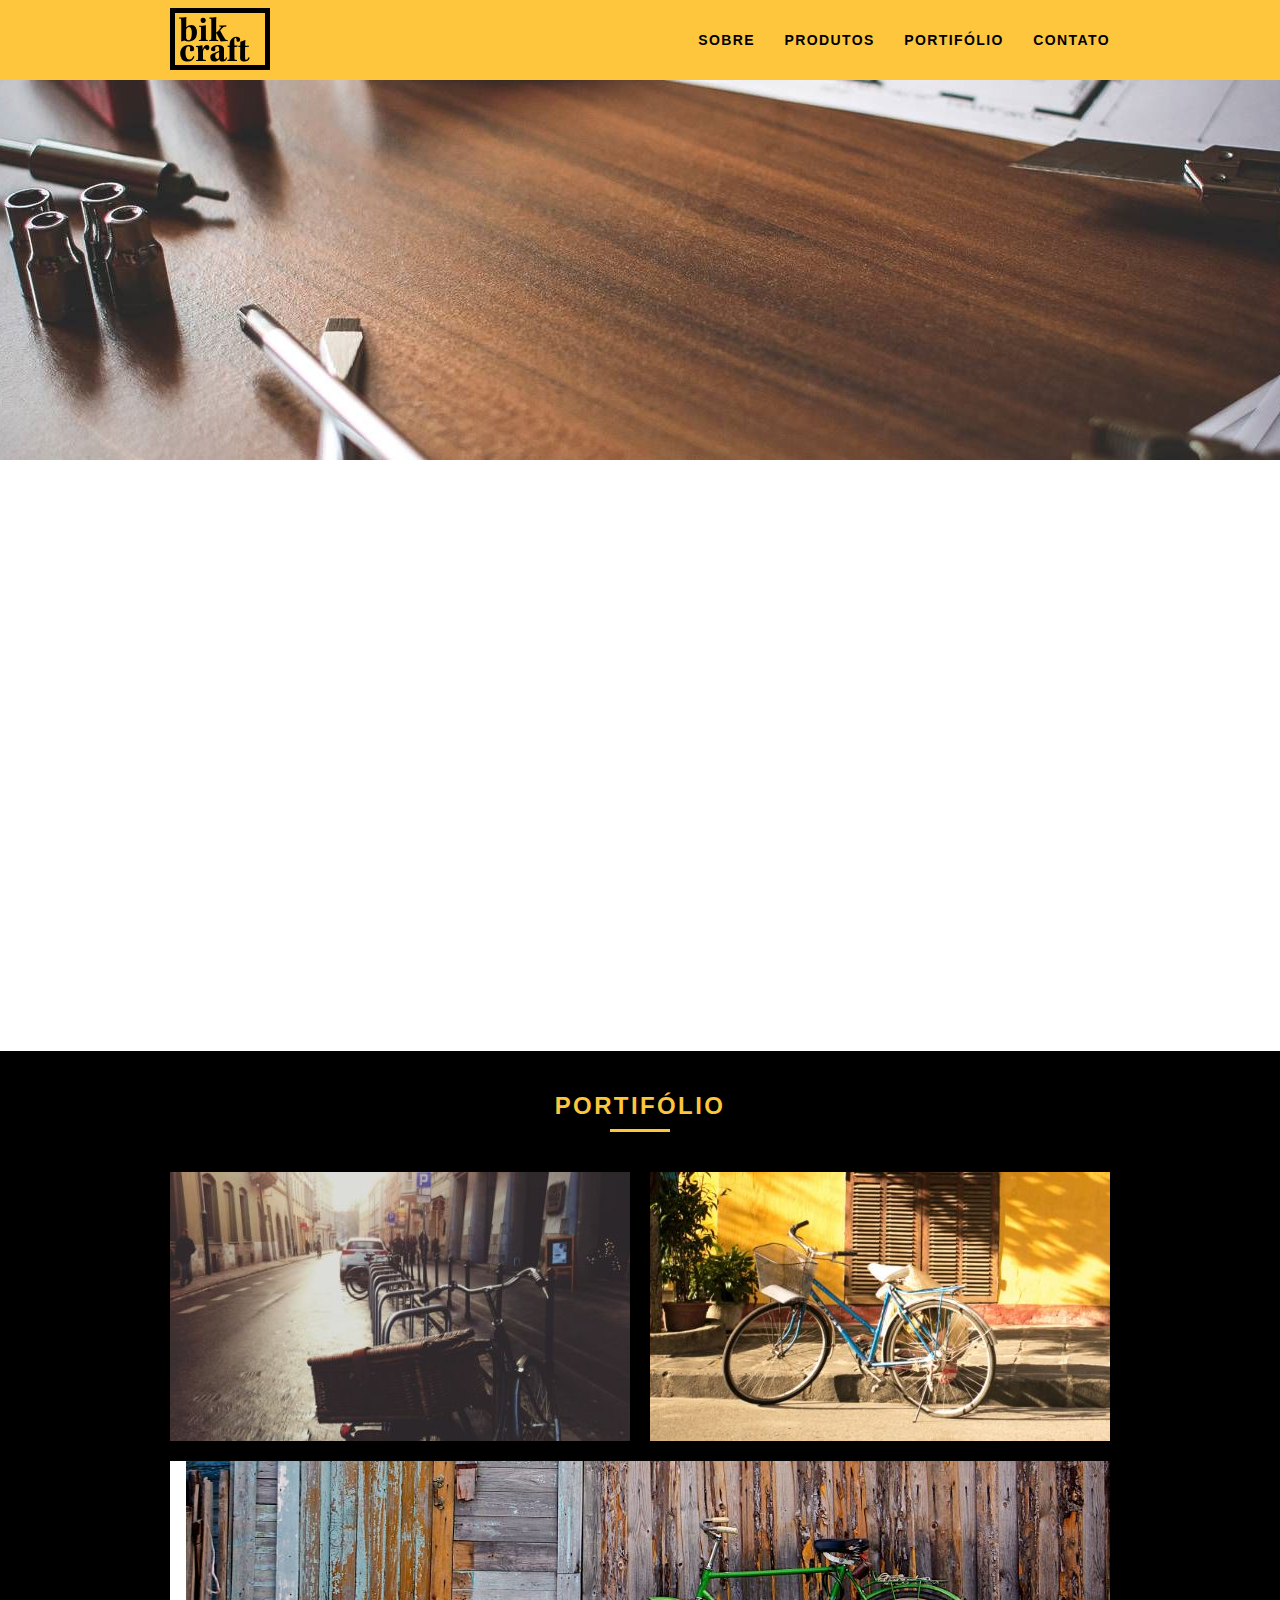
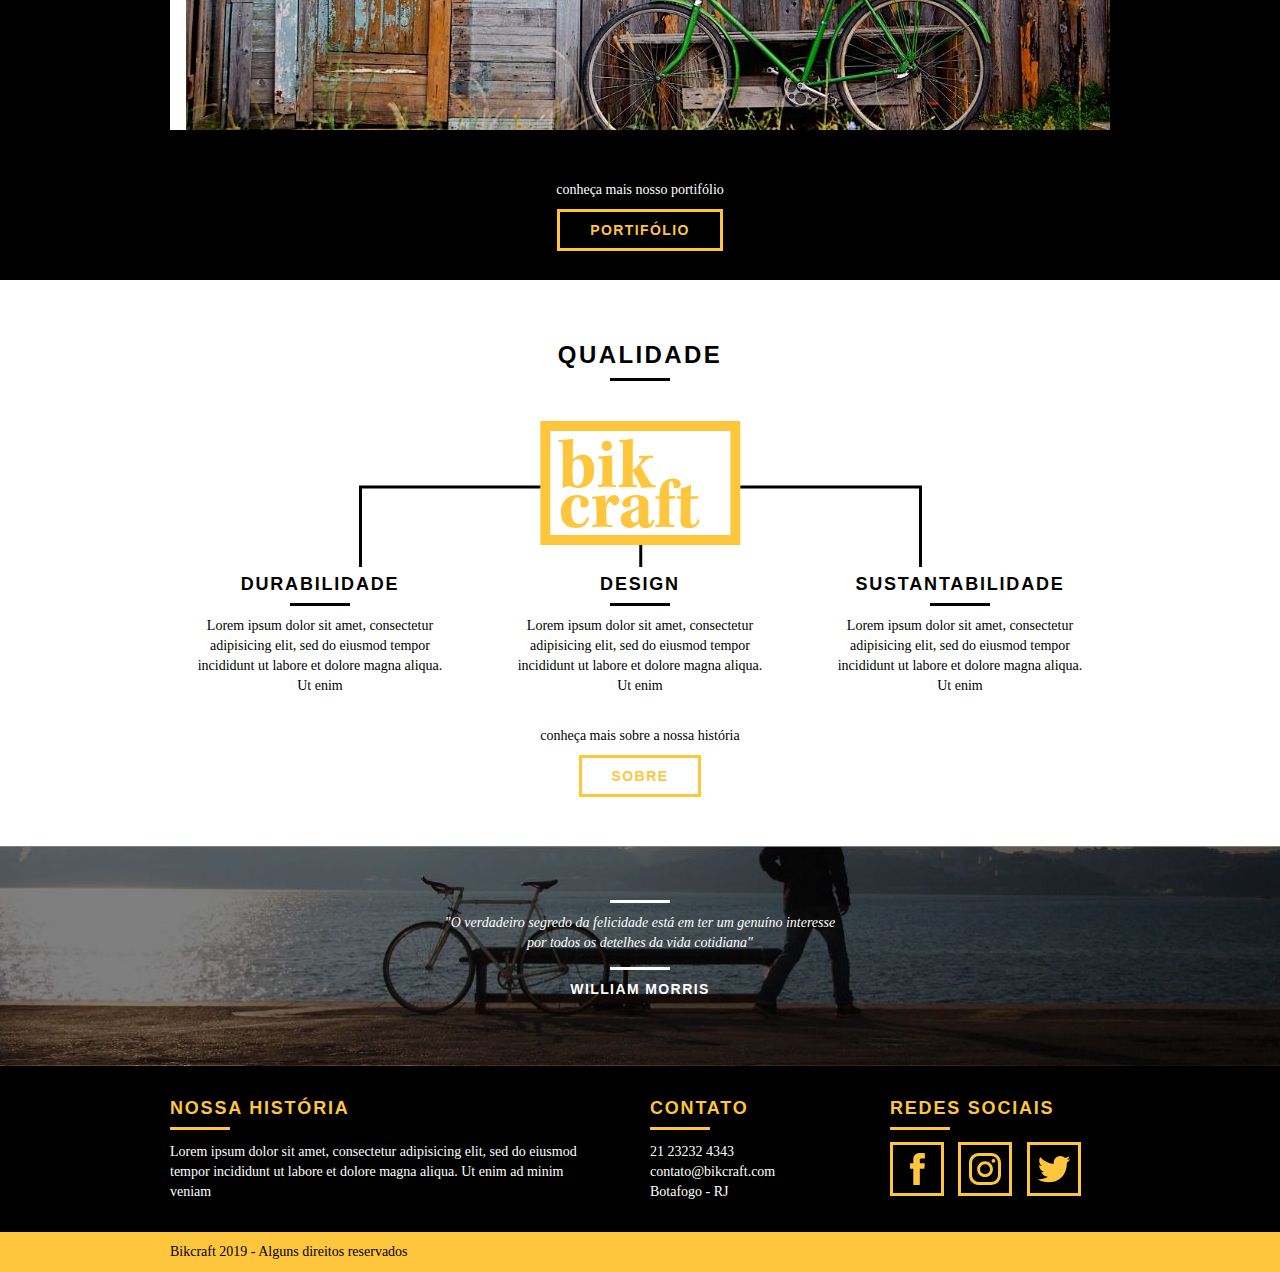
<file: web/index.html>
<!DOCTYPE html>
<html lang="pt-br">
<head>
	<meta charset="utf-8">
	<meta property="og:type" content="website">
	<meta property="og:title" content="Bikcraft - Bicicletas personalizadas">
	<meta property="og:description" content="Compre sua bicicleta personalizada na Bikcraft. Possuímos modelos de passeio, retrô e para esportes.">
	<meta name="viewport" content="width=device-width, initial-scale=1">
	<link rel="shortcut icon" href="img/favicon.ico">
	<link rel="stylesheet" type="text/css" href="estilo.css">
	<script>document.documentElement.classList.add('js')</script>
	<script src="js/simple-anime.js" defer></script>
	<script src="js/script.js" defer></script>
	<title>Bikcraft - Bicicletas personalizadas</title>
	<meta name="description" content="Compre sua bicicleta personalizada na Bikcraft. Possuímos modelos de passeio, retrô e para esportes.">
</head>
<body>
	<header class="header">
		<div class="container">
			<a href="index.html" class="grid-4"><img src="img/bikcraft.svg" alt="Logo da Bikcraft" id="logo" onmouseover="mudarIcone(13)" onmouseout="mudarIcone(14)"></a>
			<nav class="menu_header grid-12">
				<ul>
					<li><a href="sobre.html">Sobre</a></li>
					<li><a href="produtos.html">Produtos</a></li>
					<li><a href="portifolio.html">Portifólio</a></li>
					<li><a href="contato.html">Contato</a></li>
				</ul>
			</nav>
		</div>
	</header>
	<section class="introducao">
		<div class="container">
			<h1 data-anime="400" class="descendo">Bicicletas feitas a mão</h1>
			<blockquote class="quote-externo descendo" data-anime="800">
				<p>"Não tenha nada em sua casa que você não considere útil ou acredita ser bonito"</p>
				<cite>WILLIAM MORRIS</cite>
			</blockquote>
			<a href="produtos.html" class="btn branco" data-anime="1200">Orçamento</a>
		</div>
	</section><!--Fecha introdução-->
	<section class="produtos container descendo" data-anime="1600">
		<h2 class="subtitulo">Produtos</h2>
		<ul class="lista_produtos">
			<li class="grid-1-3">
				<div class="produtos_icone">
					<img src="img/produtos/icones/passeio.svg" alt="Bikcraft passeio" class="img_centro">
				</div>
				<h3>Passeio</h3>
				<p>Lorem ipsum dolor sit amet, consectetur adipisicing elit, sed do eiusmod</p>
			</li>
			<li class="grid-1-3">
				<div class="produtos_icone">
					<img src="img/produtos/icones/esporte.svg" alt="Bikcraft esporte" class="img_centro">
				</div>
				<h3>Passeio</h3>
				<p>Lorem ipsum dolor sit amet, consectetur adipisicing elit, sed do eiusmod</p>
			</li>
			<li class="grid-1-3">
				<div class="produtos_icone">
					<img src="img/produtos/icones/retro.svg" alt="Bikcraft retrô" class="img_centro">
				</div>
				<h3>Passeio</h3>
				<p>Lorem ipsum dolor sit amet, consectetur adipisicing elit, sed do eiusmod</p>
			</li>
		</ul>
		<div class="call-to-action">
			<p>clique aqui e veja os produtos.</p>
			<a href="produtos.html" class="btn preto">Produtos</a>
		</div>
	</section><!--Fecha produtos-->
	<section class="portifolio">
		<div class="container">
			<h2 class="subtitulo">Portifólio</h2>
			<ul>
				<li><img src="img/portifolio/retro.jpg" alt="Bicicleta retrô" class="grid-8"></li>
				<li><img src="img/portifolio/passeio.jpg" alt="Bicicleta passeio" class="grid-8"></li>
				<li><img src="img/portifolio/esporte.jpg" alt="Bicicleta esporte" class="grid-16"></li>
			</ul>
			<div class="call-to-action">
				<p>conheça mais nosso portifólio</p>
				<a href="portifolio.html" class="btn branco">Portifólio</a>
			</div>
		</div>
	</section><!--Fechar portifólio-->
	<section class="qualidade container">
		<h2 class="subtitulo">Qualidade</h2>
		<img src="img/bikcraft-qualidade.svg" alt="Logo da Bikcraft" class="img_centro desktop">
		<img src="img/bikcraft-qualidade-mobile.svg" alt="Logo da Bikcraft" class="img_centro mobile">
		<ul class="lista_qualidades">
			<li class="grid-1-3">
				<h3>Durabilidade</h3>
				<p>Lorem ipsum dolor sit amet, consectetur adipisicing elit, sed do eiusmod
				tempor incididunt ut labore et dolore magna aliqua. Ut enim</p>
			</li>
			<li class="grid-1-3">
				<h3>Design</h3>
				<p>Lorem ipsum dolor sit amet, consectetur adipisicing elit, sed do eiusmod
				tempor incididunt ut labore et dolore magna aliqua. Ut enim</p>
			</li>
			<li class="grid-1-3">
				<h3>Sustantabilidade</h3>
				<p>Lorem ipsum dolor sit amet, consectetur adipisicing elit, sed do eiusmod
				tempor incididunt ut labore et dolore magna aliqua. Ut enim</p>
			</li>
		</ul>
		<div class="call-to-action">
			<p>conheça mais sobre a nossa história</p>
			<a href="sobre.html" class="btn preto">Sobre</a>
		</div>
	</section>
	<div class="quebra">
		<blockquote class="quote-externo container">
			<p>"O verdadeiro segredo da felicidade está em ter um genuíno interesse por todos os detelhes da vida cotidiana"</p>
			<cite>WILLIAM MORRIS</cite>
		</blockquote>
	</div>
	<footer>
		<div class="footer">
			<div class="container">
				<div class="grid-8 footer_historia">
					<h3>Nossa História</h3>
					<p>Lorem ipsum dolor sit amet, consectetur adipisicing elit, sed do eiusmod
					tempor incididunt ut labore et dolore magna aliqua. Ut enim ad minim veniam</p>
				</div>
				<div class="grid-4 footer_contato">
					<h3>Contato</h3>
					<ul>
						<li>21 23232 4343</li>
						<li>contato@bikcraft.com</li>
						<li>Botafogo - RJ</li>
					</ul>
				</div>
				<div class="grid-4 footer_redes">
					<h3>Redes sociais</h3>
					<ul>
						<li onmouseover="mudarIcone(1)" onmouseout="mudarIcone(4)"><a href="http://facebook.com" target="_blank"><img src="img/sociais/facebook.svg" alt="Icone Facebook"></a></li>
						<li onmouseover="mudarIcone(2)" onmouseout="mudarIcone(5)"><a href="http://instagram.com" target="_blank"><img src="img/sociais/instagram.svg" alt="Icone Instagram"></a></li>
						<li onmouseover="mudarIcone(3)" onmouseout="mudarIcone(6)"><a href="http://twitter.com" target="_blank"><img src="img/sociais/twitter.svg" alt="Icone Twitter"></a></li>
					</ul>
				</div>
			</div>
		</div>
		<div class="copy">
			<div class="container">
				<p class="grid-16">Bikcraft 2019 - Alguns direitos reservados</p>
			</div>
		</div>
	</footer>
</body>
</html>
</file>
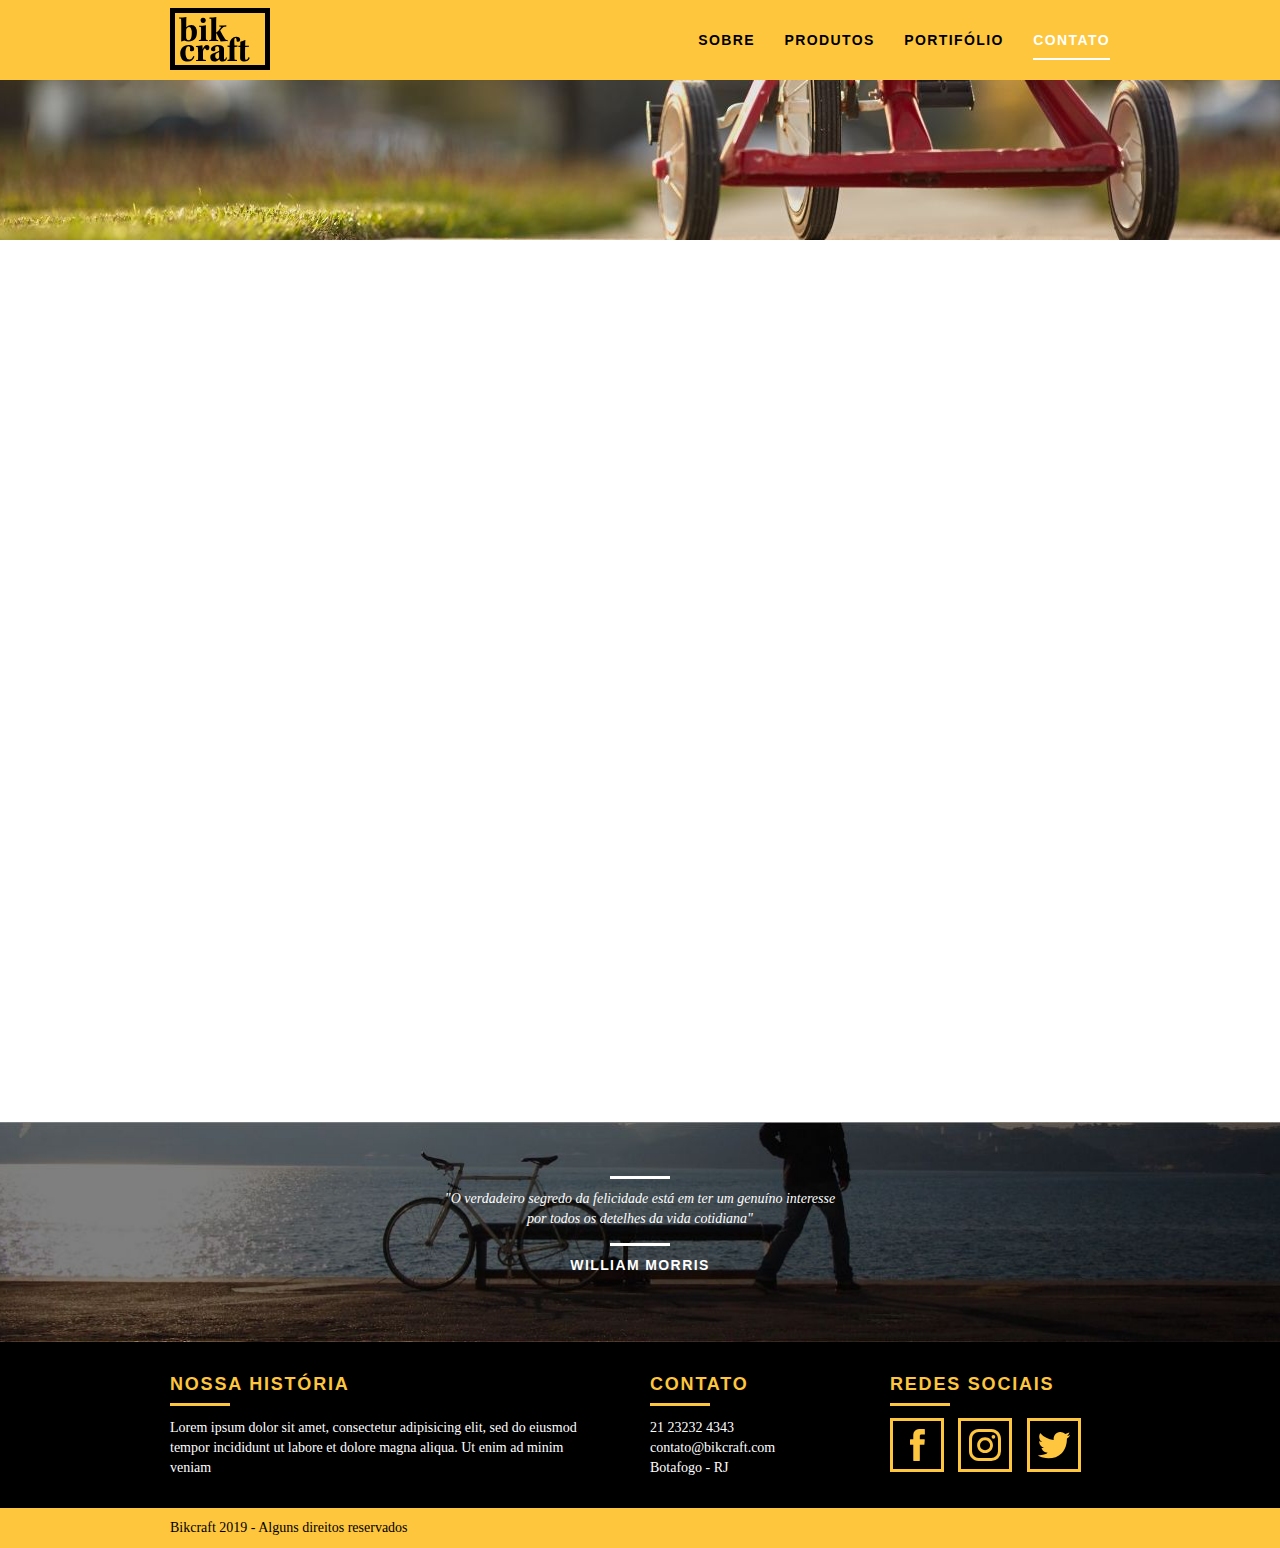
<file: web/contato.html>
<!DOCTYPE html>
<html lang="pt-br">
<head>
	<meta charset="utf-8">
	<meta property="og:type" content="website">
	<meta property="og:title" content="Bikcraft - Contato - 21 9999 9999">
	<meta property="og:description" content="Compre sua bicicleta personalizada na Bikcraft. Possuímos modelos de passeio, retrô e para esportes.">
	<meta property="og:url" content="#">
	<meta property="og:image" content="#">
	<meta name="viewport" content="width=device-width, initial-scale=1">
	<link rel="shortcut icon" href="img/favicon.ico">
	<link rel="stylesheet" type="text/css" href="estilo.css">
	<script>document.documentElement.classList.add('js')</script>
	<script src="js/simple-anime.js" defer></script>
	<script src="js/script.js" defer></script>
	<title>Bikcraft - Contato - 21 9999 9999</title>
</head>
<body>
	<header class="header">
		<div class="container">
			<a href="index.html" class="grid-4"><img src="img/bikcraft.svg" alt="Logo da Bikcraft" id="logo" onmouseover="mudarIcone(13)" onmouseout="mudarIcone(14)"></a>
			<nav class="menu_header grid-12">
				<ul>
					<li><a href="sobre.html">Sobre</a></li>
					<li><a href="produtos.html">Produtos</a></li>
					<li><a href="portifolio.html">Portifólio</a></li>
					<li><a href="contato.html" class="menu_ativo">Contato</a></li>
				</ul>
			</nav>
		</div>
	</header>
	<section class="introducao_interna interna_produtos">
		<div class="container">
			<h1 data-anime="400" class="descendo">Contato</h1>
			<p data-anime="800" class="descendo">tire suas dúvidas com a gente</p>
		</div>
	</section><!--Fecha introdução interna-->
	<section class="container contato descendo" data-anime="1200">
		<form id="form_contato" class="grid-8 form">
			<label for="nome">Nome:</label>
			<input type="text" name="nome" id="nome">
			<label for="email">E-mail:</label>
			<input type="text" name="email" id="email">
			<label for="telefone">Telefone:</label>
			<input type="text" name="telefone" id="telefone">
			<label for="espec">Especificações</label>
			<textarea name="espec" id="espec"></textarea>
			<button type="submit" class="btn preto">Envia</button>
		</form>
		<div class="contato_dados grid-8">
			<h3>Dados</h3>
			<p>+55 21 93232 3232</p>
			<p>orçamento@bikcraft.com</p>
			<p>Rua Ali Perto - Botafogo</p>
			<p>Rio deJaneiro, RJ - Brasil</p>
			<h3>Redes Sociais</h3>
			<ul>
				<li onmouseover="mudarIcone(7)" onmouseout="mudarIcone(10)"><a href="http://facebook.com" target="_blank"><img src="img/sociais/facebook.svg" alt="Icone Facebook"></a></li>
				<li onmouseover="mudarIcone(8)" onmouseout="mudarIcone(11)"><a href="http://instagram.com" target="_blank"><img src="img/sociais/instagram.svg" alt="Icone Instagram"></a></li>
				<li onmouseover="mudarIcone(9)" onmouseout="mudarIcone(12)"><a href="http://twitter.com" target="_blank"><img src="img/sociais/twitter.svg" alt="Icone Twitter"></a></li>
			</ul>
		</div>
		<a href="http://google.com" target="_blank" class="contato grid-16"><img src="img/endereço-bikcraft.jpg" alt="endereço-bikcraft"></a>
	</section>
	<div class="quebra">
		<blockquote class="quote-externo container">
			<p>"O verdadeiro segredo da felicidade está em ter um genuíno interesse por todos os detelhes da vida cotidiana"</p>
			<cite>WILLIAM MORRIS</cite>
		</blockquote>
	</div>
	<footer>
		<div class="footer">
			<div class="container">
				<div class="grid-8 footer_historia">
					<h3>Nossa História</h3>
					<p>Lorem ipsum dolor sit amet, consectetur adipisicing elit, sed do eiusmod
					tempor incididunt ut labore et dolore magna aliqua. Ut enim ad minim veniam</p>
				</div>
				<div class="grid-4 footer_contato">
					<h3>Contato</h3>
					<ul>
						<li>21 23232 4343</li>
						<li>contato@bikcraft.com</li>
						<li>Botafogo - RJ</li>
					</ul>
				</div>
				<div class="grid-4 footer_redes">
					<h3>Redes sociais</h3>
					<ul>
						<li onmouseover="mudarIcone(1)" onmouseout="mudarIcone(4)"><a href="http://facebook.com" target="_blank"><img src="img/sociais/facebook.svg" alt="Icone Facebook"></a></li>
						<li onmouseover="mudarIcone(2)" onmouseout="mudarIcone(5)"><a href="http://instagram.com" target="_blank"><img src="img/sociais/instagram.svg" alt="Icone Instagram"></a></li>
						<li onmouseover="mudarIcone(3)" onmouseout="mudarIcone(6)"><a href="http://twitter.com" target="_blank"><img src="img/sociais/twitter.svg" alt="Icone Twitter"></a></li>
					</ul>
				</div>
			</div>
		</div>
		<div class="copy">
			<div class="container">
				<p class="grid-16">Bikcraft 2019 - Alguns direitos reservados</p>
			</div>
		</div>
	</footer>
</body>
</html>
</file>
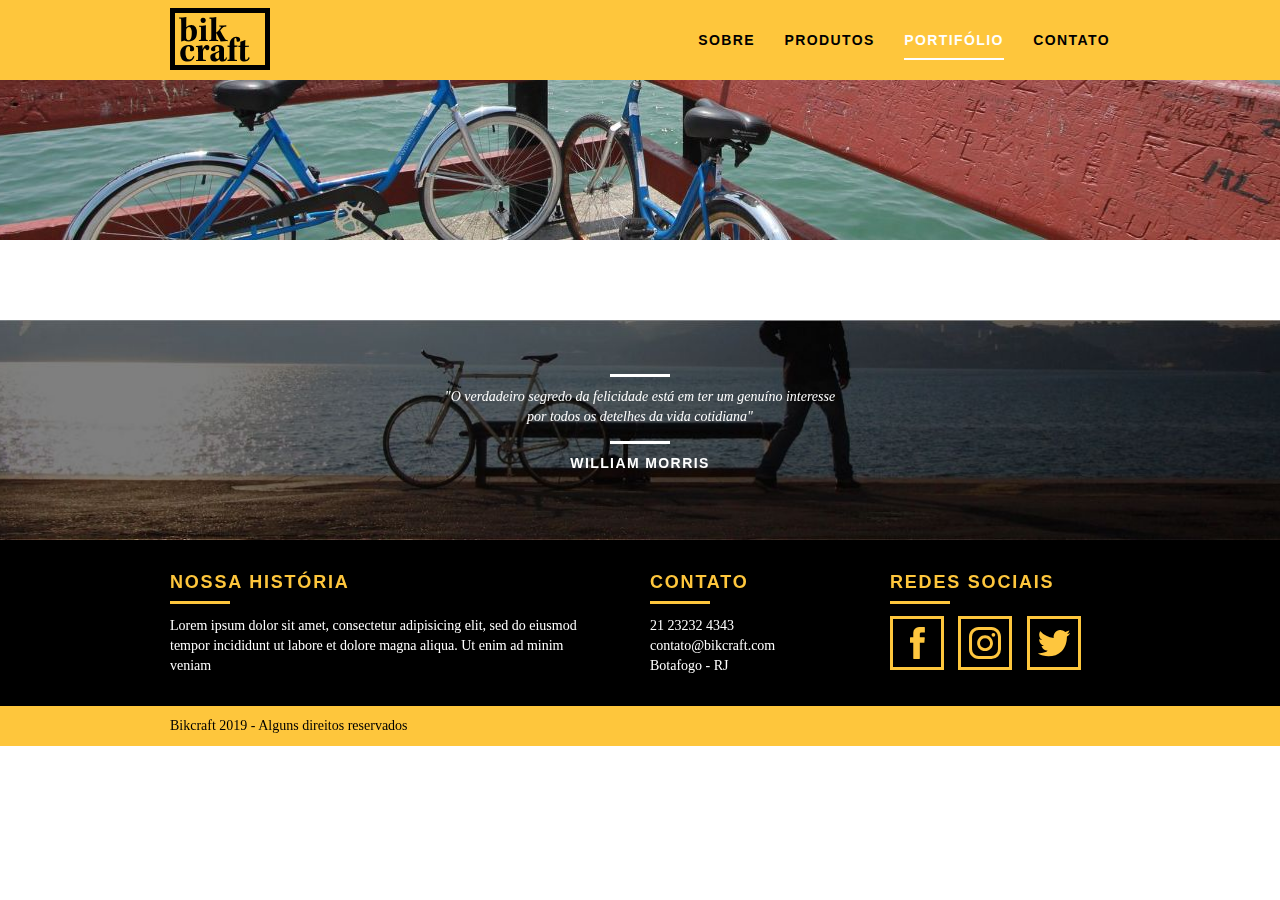
<file: web/portifolio.html>
<!DOCTYPE html>
<html lang="pt-br">
<head>
	<meta charset="utf-8">
	<meta property="og:type" content="website">
	<meta property="og:title" content="Bikcraft - Conheça o portifólio da nossa empresa">
	<meta property="og:description" content="Compre sua bicicleta personalizada na Bikcraft. Possuímos modelos de passeio, retrô e para esportes.">
	<meta property="og:url" content="#">
	<meta property="og:image" content="#">
	<meta name="viewport" content="width=device-width, initial-scale=1">
	<link rel="shortcut icon" href="img/favicon.ico">
	<link rel="stylesheet" type="text/css" href="estilo.css">
	<script>document.documentElement.classList.add('js')</script>
	<script src="js/simple-anime.js" defer></script>
	<script src="js/simple-slide.js" defer></script>
	<script src="js/script.js" defer></script>
	<title>Bikcraft - Conheça o portifólio da nossa empresa</title>
</head>
<body>
	<header class="header">
		<div class="container">
			<a href="index.html" class="grid-4"><img src="img/bikcraft.svg" alt="Logo da Bikcraft" id="logo" onmouseover="mudarIcone(13)" onmouseout="mudarIcone(14)"></a>
			<nav class="menu_header grid-12">
				<ul>
					<li><a href="sobre.html">Sobre</a></li>
					<li><a href="produtos.html">Produtos</a></li>
					<li><a href="portifolio.html" class="menu_ativo">Portifólio</a></li>
					<li><a href="contato.html">Contato</a></li>
				</ul>
			</nav>
		</div>
	</header>
	<section class="introducao_interna interna_portifolio">
		<div class="container">
			<h1 data-anime="400" class="descendo">Portifólio</h1>
			<p data-anime="800" class="descendo">conheça os projetos que amamos comprar</p>
		</div>
	</section><!--Fecha introdução interna-->
	<section class="container descendo" data-slide="quote" data-anime="1200">
		<blockquote class="quote_cliente">
			<p>	"No mundo atual a continua expansão de nossa atividade cumpre um papel essencial  na formação da gestão inovadora da qual fazemos parte."</p>
			<cite>Barbara Moss</cite>
		</blockquote>
		<blockquote class="quote_cliente">
			<p>	"Nada melhor do que dar um rolê coom a minha Bikcaft na orla. Essa é a minha companheira mais fiel, nunca me traiu e está sempre a minha disposição."</p>
			<cite>Jhony rato</cite>
		</blockquote>
		<blockquote class="quote_cliente">
			<p>	"Nem sei andar de bicicleta, mas com essa qualidade achei melhor comprar por garantia."</p>
			<cite>Henrique Paulo</cite>
		</blockquote>
	</section>
	<section class="portifolio descendo" data-anime="1600">
		<div class="container" data-slide="produtos">
			<ul>
				<li><img src="img/portifolio/retro.jpg" alt="Bicicleta retrô" class="grid-8"></li>
				<li><img src="img/portifolio/passeio.jpg" alt="Bicicleta passeio" class="grid-8"></li>
				<li><img src="img/portifolio/esporte.jpg" alt="Bicicleta esporte" class="grid-16"></li>
			</ul>
			<ul>
				<li><img src="img/portifolio/passeio.jpg" alt="Bicicleta retrô" class="grid-8"></li>
				<li><img src="img/portifolio/retro.jpg" alt="Bicicleta passeio" class="grid-8"></li>
				<li><img src="img/portifolio/esporte.jpg" alt="Bicicleta esporte" class="grid-16"></li>
			</ul>
			<ul>
				<li><img src="img/portifolio/esporte.jpg" alt="Bicicleta retrô" class="grid-16"></li>
				<li><img src="img/portifolio/passeio.jpg" alt="Bicicleta passeio" class="grid-8"></li>
				<li><img src="img/portifolio/retro.jpg" alt="Bicicleta esporte" class="grid-8"></li>
			</ul>
		</div>
	</section>
	<div class="quebra">
		<blockquote class="quote-externo container">
			<p>"O verdadeiro segredo da felicidade está em ter um genuíno interesse por todos os detelhes da vida cotidiana"</p>
			<cite>WILLIAM MORRIS</cite>
		</blockquote>
	</div>
	<footer>
		<div class="footer">
			<div class="container">
				<div class="grid-8 footer_historia">
					<h3>Nossa História</h3>
					<p>Lorem ipsum dolor sit amet, consectetur adipisicing elit, sed do eiusmod
					tempor incididunt ut labore et dolore magna aliqua. Ut enim ad minim veniam</p>
				</div>
				<div class="grid-4 footer_contato">
					<h3>Contato</h3>
					<ul>
						<li>21 23232 4343</li>
						<li>contato@bikcraft.com</li>
						<li>Botafogo - RJ</li>
					</ul>
				</div>
				<div class="grid-4 footer_redes">
					<h3>Redes sociais</h3>
					<ul>
						<li onmouseover="mudarIcone(1)" onmouseout="mudarIcone(4)"><a href="http://facebook.com" target="_blank"><img src="img/sociais/facebook.svg" alt="Icone Facebook"></a></li>
						<li onmouseover="mudarIcone(2)" onmouseout="mudarIcone(5)"><a href="http://instagram.com" target="_blank"><img src="img/sociais/instagram.svg" alt="Icone Instagram"></a></li>
						<li onmouseover="mudarIcone(3)" onmouseout="mudarIcone(6)"><a href="http://twitter.com" target="_blank"><img src="img/sociais/twitter.svg" alt="Icone Twitter"></a></li>
					</ul>
				</div>
			</div>
		</div>
		<div class="copy">
			<div class="container">
				<p class="grid-16">Bikcraft 2019 - Alguns direitos reservados</p>
			</div>
		</div>
	</footer>
</body>
</html>
</file>
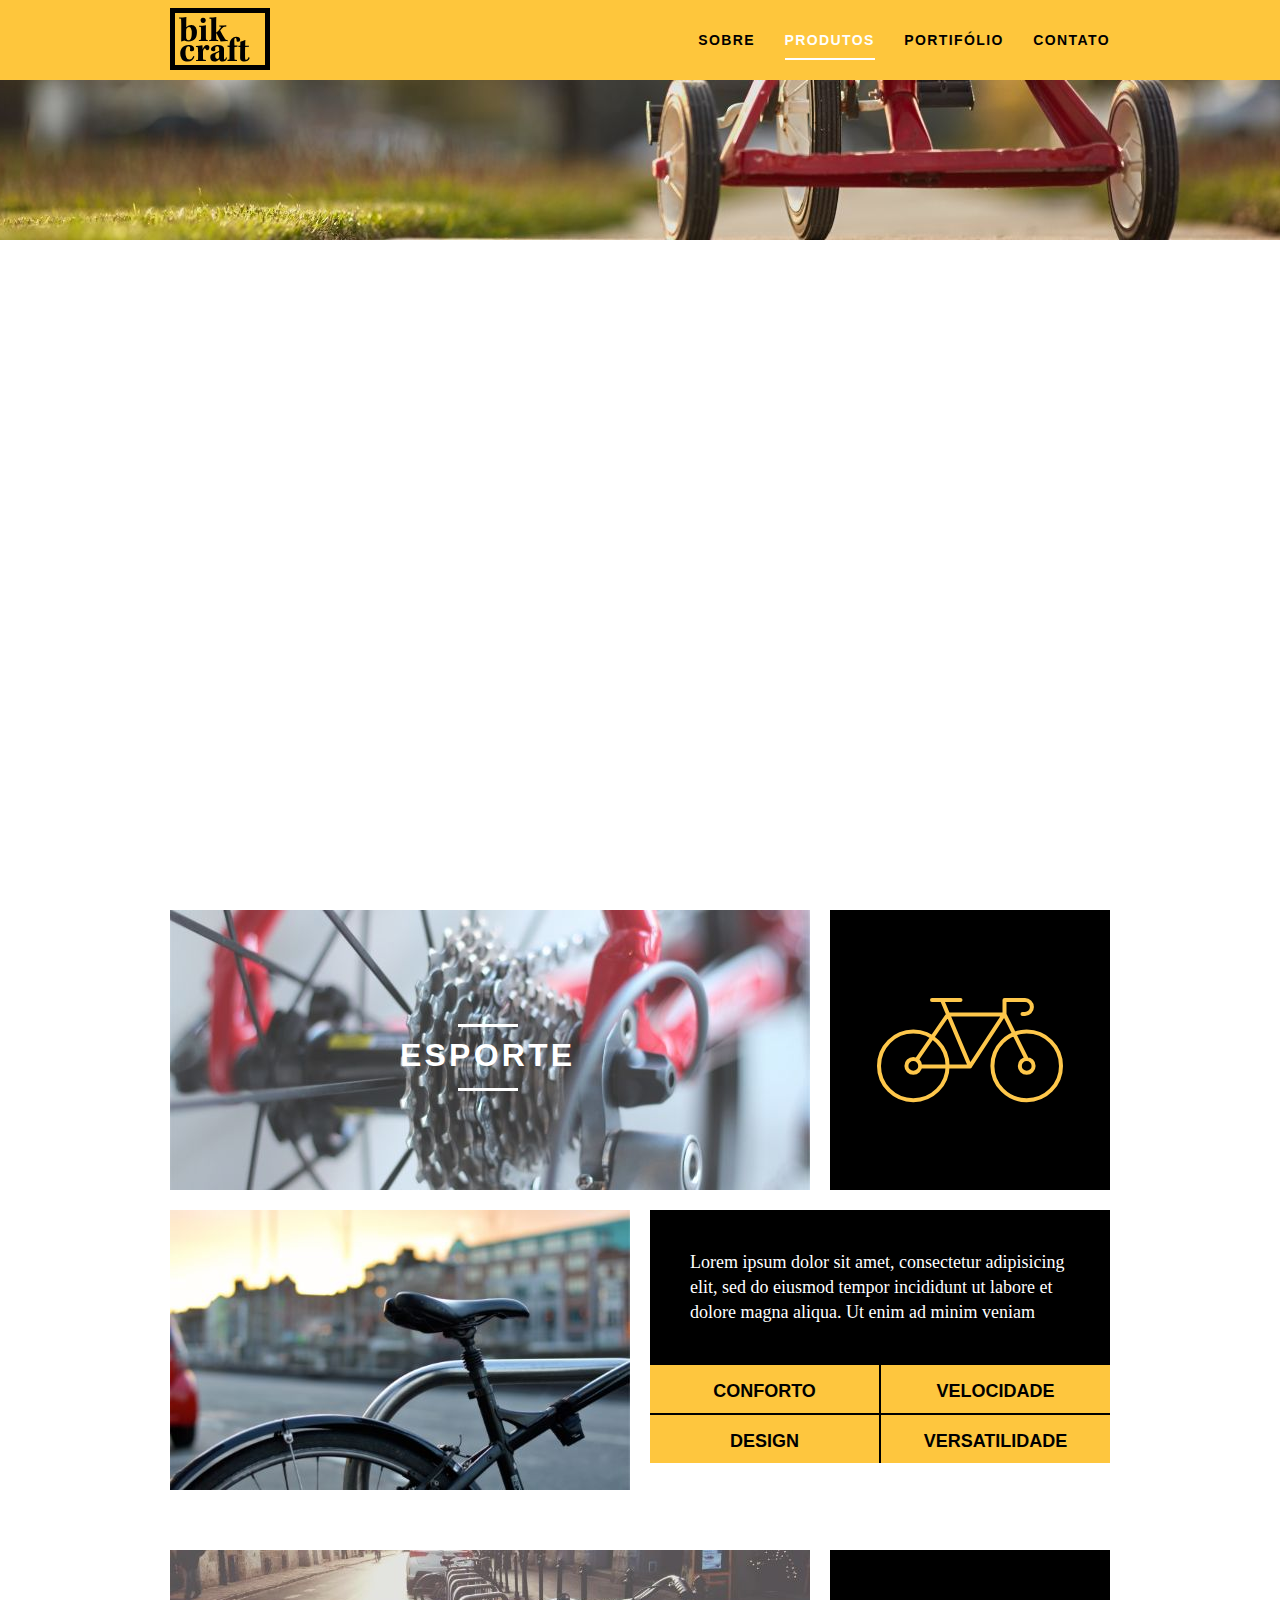
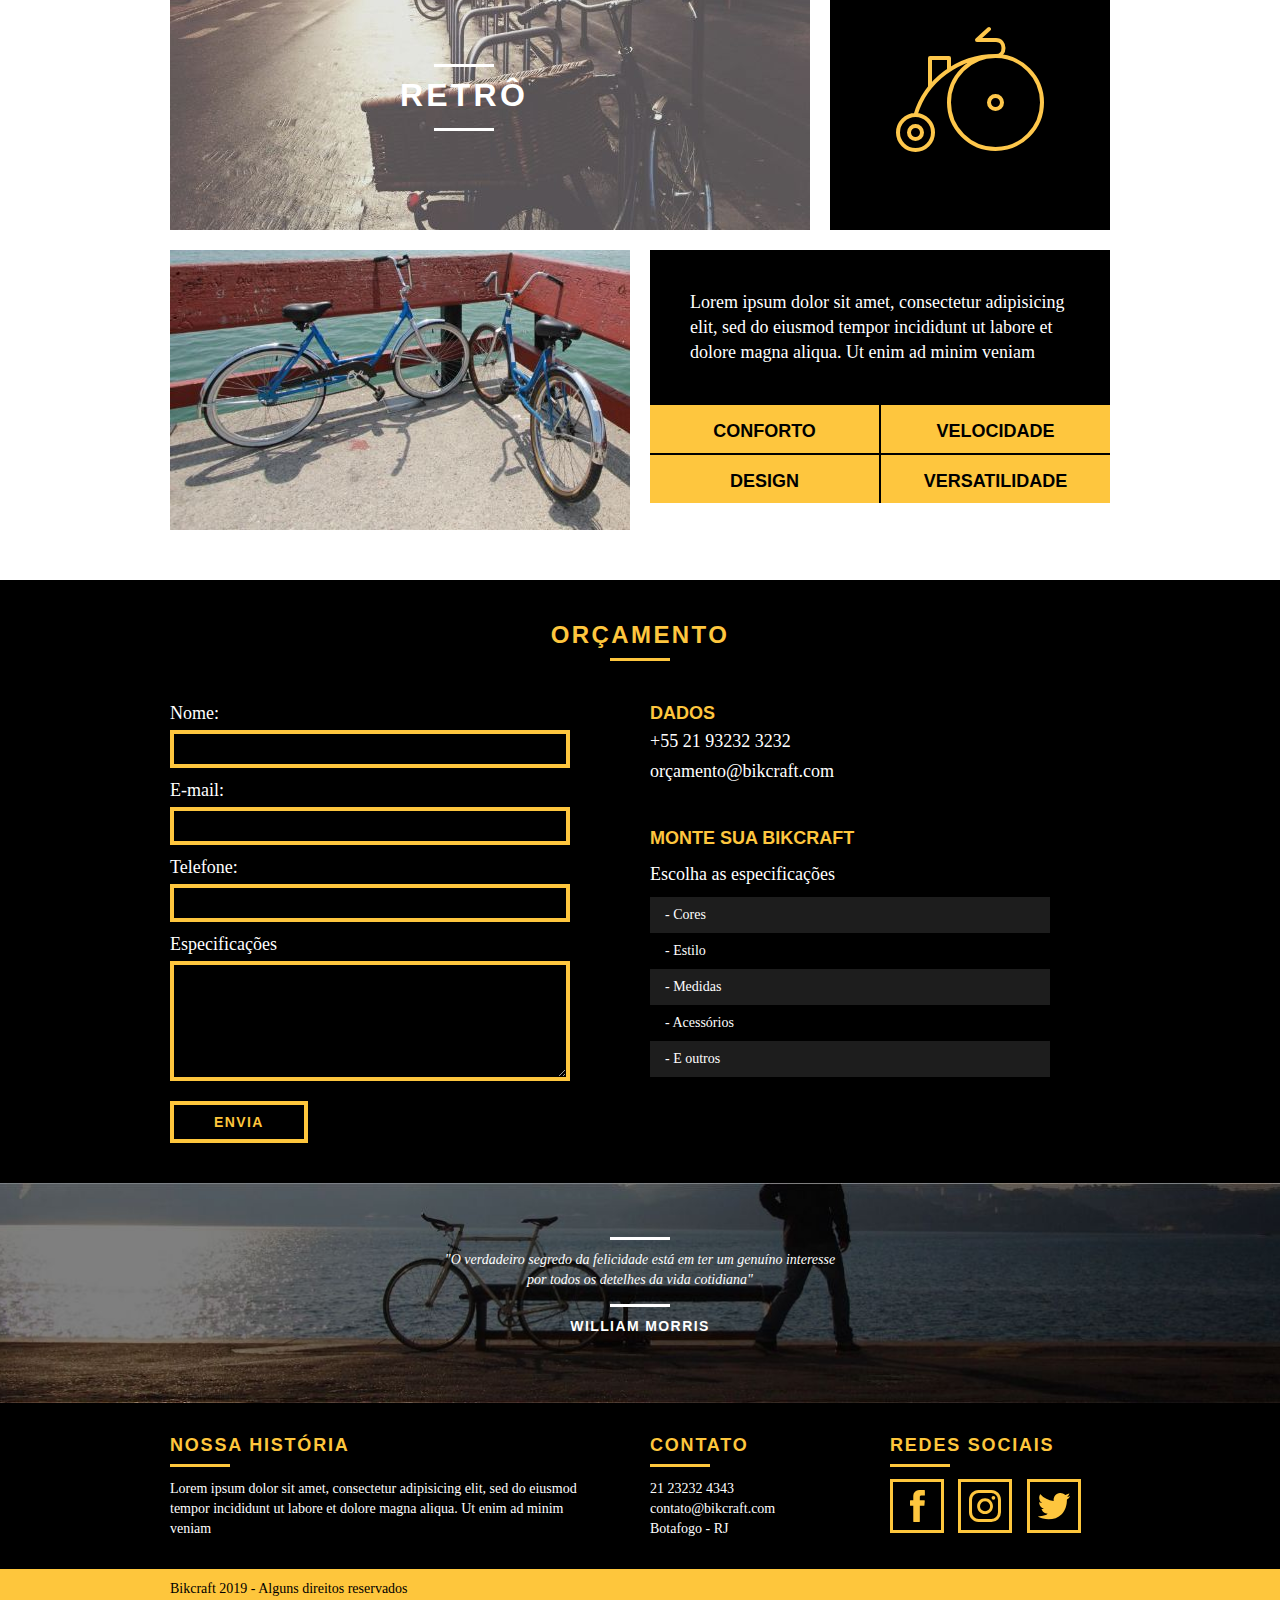
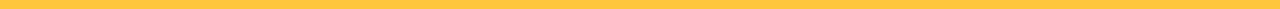
<file: web/produtos.html>
<!DOCTYPE html>
<html lang="pt-br">
<head>
	<meta charset="utf-8">
	<meta property="og:type" content="website">
	<meta property="og:title" content="Bikcraft - Conheça as linhas Passeio, Retrô e Esporte">
	<meta property="og:description" content="Compre sua bicicleta personalizada na Bikcraft. Possuímos modelos de passeio, retrô e para esportes.">
	<meta property="og:url" content="#">
	<meta property="og:image" content="#">
	<meta name="viewport" content="width=device-width, initial-scale=1">
	<link rel="shortcut icon" href="img/favicon.ico">
	<link rel="stylesheet" type="text/css" href="estilo.css">
	<script>document.documentElement.classList.add('js')</script>
	<script src="js/simple-anime.js" defer></script>
	<script src="js/script.js" defer></script>
	<title>Bikcraft - Conheça as linhas Passeio, Retrô e Esporte</title>
</head>
<body>
	<header class="header">
		<div class="container">
			<a href="index.html" class="grid-4"><img src="img/bikcraft.svg" alt="Logo da Bikcraft" id="logo" onmouseover="mudarIcone(13)" onmouseout="mudarIcone(14)"></a>
			<nav class="menu_header grid-12">
				<ul>
					<li><a href="sobre.html">Sobre</a></li>
					<li><a href="produtos.html" class="menu_ativo">Produtos</a></li>
					<li><a href="portifolio.html">Portifólio</a></li>
					<li><a href="contato.html">Contato</a></li>
				</ul>
			</nav>
		</div>
	</header>
	<section class="introducao_interna interna_produtos">
		<div class="container">
			<h1 data-anime="400" class="descendo">Produtos</h1>
			<p data-anime="800" class="descendo">conheça todos os nossos produtos</p>
		</div>
	</section><!--Fecha introdução interna-->
	<section class="container produto_item descendo" data-anime="1200">
			<div class="grid-11">
				<img src="img/produtos/bikcraft-passeio-1.jpg" alt="Modelo Bikcraft passeio">
				<h2>Passeio</h2>
			</div>
			<div class="grid-5 produto_icone">
				<img src="img/produtos/icones/passeio.svg" alt="Ícone passeio" class="img_centro">
			</div>
			<div class="grid-8 linha_2">
				<img src="img/produtos/bikcraft-passeio-2.jpg" alt="Modelo Bikcraft passeio">
			</div>
			<div class="grid-8 linha_2 produto_info">
				<p>Lorem ipsum dolor sit amet, consectetur adipisicing elit, sed do eiusmod
				tempor incididunt ut labore et dolore magna aliqua. Ut enim ad minim veniam</p>
				<ul>
					<li>Conforto</li>
					<li>Velocidade</li>
					<li>Design</li>
					<li>Versatilidade</li>
				</ul>
			</div>
	</section>
	<section class="container produto_item">
			<div class="grid-11">
				<img src="img/produtos/bikcraft-esporte-1.jpg" alt="Modelo Bikcraft esporte">
				<h2>Esporte</h2>
			</div>
			<div class="grid-5 produto_icone">
				<img src="img/produtos/icones/esporte.svg" alt="Ícone esporte" class="img_centro">
			</div>
			<div class="grid-8 linha_2">
				<img src="img/produtos/bikcraft-esporte-2.jpg" alt="Modelo Bikcraft esporte">
			</div>
			<div class="grid-8 linha_2 produto_info">
				<p>Lorem ipsum dolor sit amet, consectetur adipisicing elit, sed do eiusmod
				tempor incididunt ut labore et dolore magna aliqua. Ut enim ad minim veniam</p>
				<ul>
					<li>Conforto</li>
					<li>Velocidade</li>
					<li>Design</li>
					<li>Versatilidade</li>
				</ul>
			</div>
	</section>
	<section class="container produto_item">
			<div class="grid-11">
				<img src="img/produtos/bikcraft-retro-1.jpg" alt="Modelo Bikcraft retro">
				<h2>Retrô</h2>
			</div>
			<div class="grid-5 produto_icone">
				<img src="img/produtos/icones/retro.svg" alt="Ícone retro" class="img_centro">
			</div>
			<div class="grid-8 linha_2">
				<img src="img/produtos/bikcraft-retro-2.jpg" alt="Modelo Bikcraft retro">
			</div>
			<div class="grid-8 linha_2 produto_info">
				<p>Lorem ipsum dolor sit amet, consectetur adipisicing elit, sed do eiusmod
				tempor incididunt ut labore et dolore magna aliqua. Ut enim ad minim veniam</p>
				<ul>
					<li>Conforto</li>
					<li>Velocidade</li>
					<li>Design</li>
					<li>Versatilidade</li>
				</ul>
			</div>
	</section>
	<section id="orcamento">
		<div class="container">
			<h2 class="subtitulo">Orçamento</h2>
			<form id="form_orcamento" class="grid-8 form">
				<label for="nome">Nome:</label>
				<input type="text" name="nome" id="nome">
				<label for="email">E-mail:</label>
				<input type="text" name="email" id="email">
				<label for="telefone">Telefone:</label>
				<input type="text" name="telefone" id="telefone">
				<label for="espec">Especificações</label>
				<textarea name="espec" id="espec"></textarea>
				<button type="submit" class="btn branco">Envia</button>
			</form>
			<div class="orcamento_dados grid-8">
				<h3>Dados</h3>
				<p>+55 21 93232 3232</p>
				<p>orçamento@bikcraft.com</p>
				<h3>Monte sua bikcraft</h3>
				<p>Escolha as especificações</p>
				<ul>
					<li>- Cores</li>
					<li>- Estilo</li>
					<li>- Medidas</li>
					<li>- Acessórios</li>
					<li>- E outros</li>
				</ul>
			</div>
		</div>
	</section>
	<div class="quebra">
		<blockquote class="quote-externo container">
			<p>"O verdadeiro segredo da felicidade está em ter um genuíno interesse por todos os detelhes da vida cotidiana"</p>
			<cite>WILLIAM MORRIS</cite>
		</blockquote>
	</div>
	<footer>
		<div class="footer">
			<div class="container">
				<div class="grid-8 footer_historia">
					<h3>Nossa História</h3>
					<p>Lorem ipsum dolor sit amet, consectetur adipisicing elit, sed do eiusmod
					tempor incididunt ut labore et dolore magna aliqua. Ut enim ad minim veniam</p>
				</div>
				<div class="grid-4 footer_contato">
					<h3>Contato</h3>
					<ul>
						<li>21 23232 4343</li>
						<li>contato@bikcraft.com</li>
						<li>Botafogo - RJ</li>
					</ul>
				</div>
				<div class="grid-4 footer_redes">
					<h3>Redes sociais</h3>
					<ul>
						<li onmouseover="mudarIcone(1)" onmouseout="mudarIcone(4)"><a href="http://facebook.com" target="_blank"><img src="img/sociais/facebook.svg" alt="Icone Facebook"></a></li>
						<li onmouseover="mudarIcone(2)" onmouseout="mudarIcone(5)"><a href="http://instagram.com" target="_blank"><img src="img/sociais/instagram.svg" alt="Icone Instagram"></a></li>
						<li onmouseover="mudarIcone(3)" onmouseout="mudarIcone(6)"><a href="http://twitter.com" target="_blank"><img src="img/sociais/twitter.svg" alt="Icone Twitter"></a></li>
					</ul>
				</div>
			</div>
		</div>
		<div class="copy">
			<div class="container">
				<p class="grid-16">Bikcraft 2019 - Alguns direitos reservados</p>
			</div>
		</div>
	</footer>
</body>
</html>
</file>
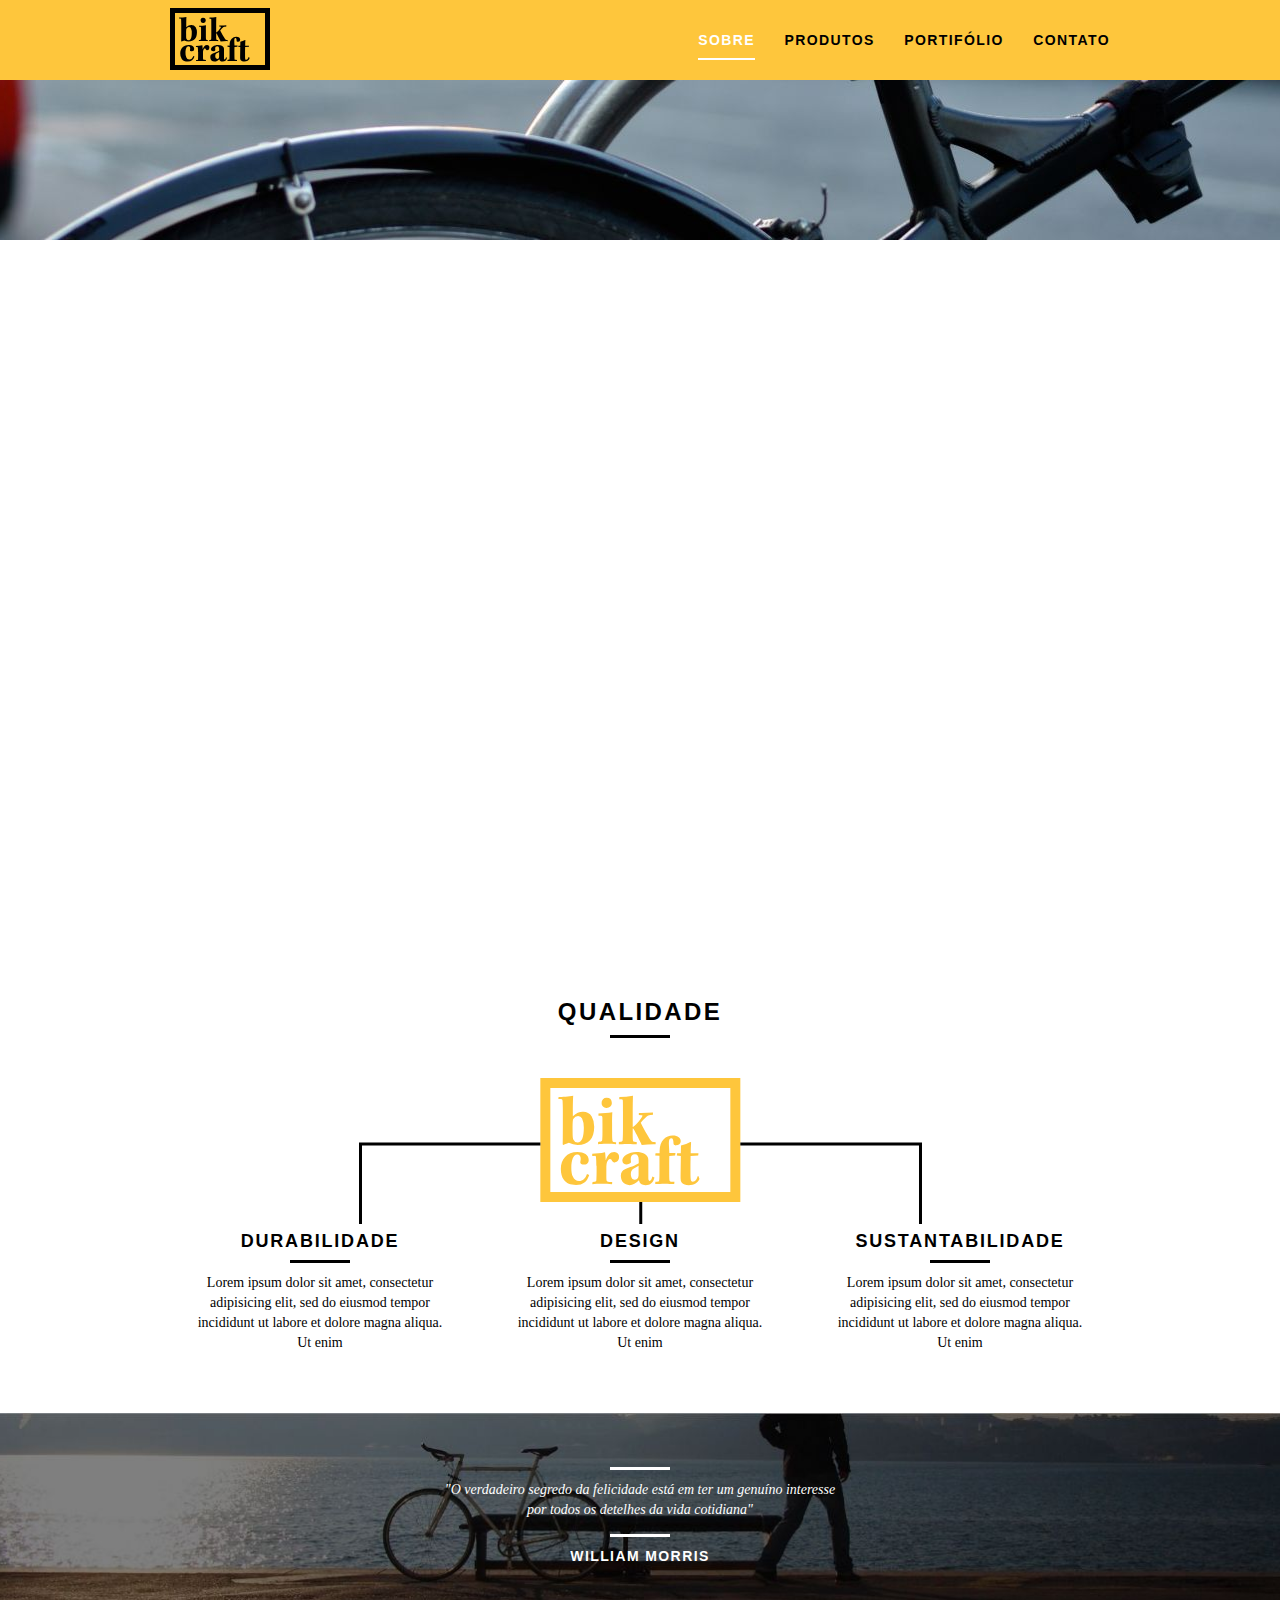
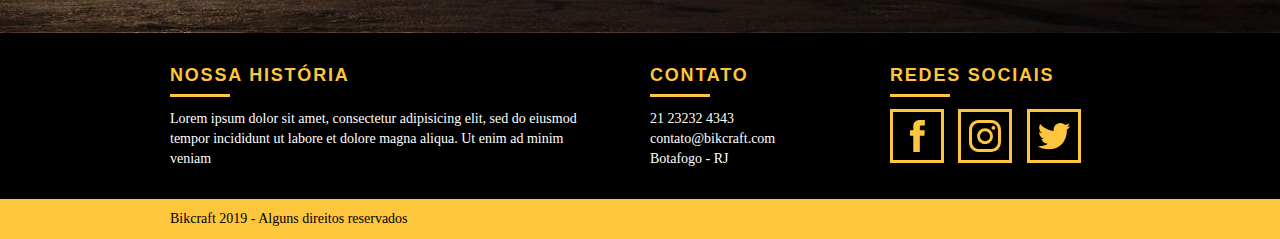
<file: web/sobre.html>
<!DOCTYPE html>
<html lang="pt-br">
<head>
	<meta charset="utf-8">
	<meta property="og:type" content="website">
	<meta property="og:title" content="Bikcraft - Saiba mais sobre a gente">
	<meta property="og:description" content="Compre sua bicicleta personalizada na Bikcraft. Possuímos modelos de passeio, retrô e para esportes.">
	<meta property="og:url" content="#">
	<meta property="og:image" content="#">
	<meta name="viewport" content="width=device-width, initial-scale=1">
	<link rel="shortcut icon" href="img/favicon.ico">
	<link rel="stylesheet" type="text/css" href="estilo.css">
	<script>document.documentElement.classList.add('js')</script>
	<script src="js/simple-anime.js" defer></script>
	<script src="js/script.js" defer></script>
	<title>Bikcraft - Saiba mais sobre a gente</title>
</head>
<body>
	<header class="header">
		<div class="container">
			<a href="index.html" class="grid-4"><img src="img/bikcraft.svg" alt="Logo da Bikcraft" id="logo" onmouseover="mudarIcone(13)" onmouseout="mudarIcone(14)"></a>
			<nav class="menu_header grid-12">
				<ul>
					<li><a href="sobre.html" class="menu_ativo">Sobre</a></li>
					<li><a href="produtos.html">Produtos</a></li>
					<li><a href="portifolio.html">Portifólio</a></li>
					<li><a href="contato.html">Contato</a></li>
				</ul>
			</nav>
		</div>
	</header>
	<section class="introducao_interna interna_sobre">
		<div class="container">
			<h1 data-anime="400" class="descendo">Sobre</h1>
			<p data-anime="800" class="descendo">conheça mais sobre a bikcraft</p>
		</div>
	</section><!--Fecha introdução interna-->
	<section class="missao_sobre container descendo" data-anime="1200">
		<div class="grid-10">
			<h2 class="subtitulo_interno">História, Missão e Visão</h2>
			<P>Lorem ipsum dolor sit amet, consectetur adipisicing elit, sed do eiusmod
			tempor incididunt ut labore et dolore magna aliqua. Ut enim ad minim veniam,
			quis nostrud exercitation ullamco laboris nisi ut aliquip ex ea commodo</P>
			<P>Lorem ipsum dolor sit amet, consectetur adipisicing elit, sed do eiusmod
			tempor incididunt ut labore et dolore magna aliqua. Ut enim ad minim veniam,
			quis nostrud exercitation ullamco laboris nisi ut aliquip ex ea commodo</P>
		</div>
		<div class="grid-6">
			<h2 class="subtitulo_interno">Valores</h2>
			<ul>
				<li>- Qualidade no Processo</li>
				<li>- Foco no cliente sem perder</li>
				<li>- Diversão, preservando</li>
				<li>- Natureza com sustentabilidade</li>
			</ul>
		</div>
		<div class="grid-16">
			<img src="img/equipe-bikcraft.jpg" alt="Equipe Bikcraft" class="foto_equipe">
		</div>
	</section>
	<section class="qualidade container">
		<h2 class="subtitulo">Qualidade</h2>
		<img src="img/bikcraft-qualidade.svg" alt="Logo da Bikcraft" class="img_centro desktop">
		<img src="img/bikcraft-qualidade-mobile.svg" alt="Logo da Bikcraft" class="img_centro mobile">
		<ul class="lista_qualidades">
			<li class="grid-1-3">
				<h3>Durabilidade</h3>
				<p>Lorem ipsum dolor sit amet, consectetur adipisicing elit, sed do eiusmod
				tempor incididunt ut labore et dolore magna aliqua. Ut enim</p>
			</li>
			<li class="grid-1-3">
				<h3>Design</h3>
				<p>Lorem ipsum dolor sit amet, consectetur adipisicing elit, sed do eiusmod
				tempor incididunt ut labore et dolore magna aliqua. Ut enim</p>
			</li>
			<li class="grid-1-3">
				<h3>Sustantabilidade</h3>
				<p>Lorem ipsum dolor sit amet, consectetur adipisicing elit, sed do eiusmod
				tempor incididunt ut labore et dolore magna aliqua. Ut enim</p>
			</li>
		</ul>
	</section>
	<div class="quebra">
		<blockquote class="quote-externo container">
			<p>"O verdadeiro segredo da felicidade está em ter um genuíno interesse por todos os detelhes da vida cotidiana"</p>
			<cite>WILLIAM MORRIS</cite>
		</blockquote>
	</div>
	<footer>
		<div class="footer">
			<div class="container">
				<div class="grid-8 footer_historia">
					<h3>Nossa História</h3>
					<p>Lorem ipsum dolor sit amet, consectetur adipisicing elit, sed do eiusmod
					tempor incididunt ut labore et dolore magna aliqua. Ut enim ad minim veniam</p>
				</div>
				<div class="grid-4 footer_contato">
					<h3>Contato</h3>
					<ul>
						<li>21 23232 4343</li>
						<li>contato@bikcraft.com</li>
						<li>Botafogo - RJ</li>
					</ul>
				</div>
				<div class="grid-4 footer_redes">
					<h3>Redes sociais</h3>
					<ul>
						<li onmouseover="mudarIcone(1)" onmouseout="mudarIcone(4)"><a href="http://facebook.com" target="_blank"><img src="img/sociais/facebook.svg" alt="Icone Facebook"></a></li>
						<li onmouseover="mudarIcone(2)" onmouseout="mudarIcone(5)"><a href="http://instagram.com" target="_blank"><img src="img/sociais/instagram.svg" alt="Icone Instagram"></a></li>
						<li onmouseover="mudarIcone(3)" onmouseout="mudarIcone(6)"><a href="http://twitter.com" target="_blank"><img src="img/sociais/twitter.svg" alt="Icone Twitter"></a></li>
					</ul>
				</div>
			</div>
		</div>
		<div class="copy">
			<div class="container">
				<p class="grid-16">Bikcraft 2019 - Alguns direitos reservados</p>
			</div>
		</div>
	</footer>
</body>
</html>
</file>
<file: web/estilo.css>
/*Arquivo Normaliza*/

/*! normalize.css v8.0.1 | MIT License | github.com/necolas/normalize.css */

/* Document
   ========================================================================== */

/**
 * 1. Correct the line height in all browsers.
 * 2. Prevent adjustments of font size after orientation changes in iOS.
 */

html {
  line-height: 1.15; /* 1 */
  -webkit-text-size-adjust: 100%; /* 2 */
}

/* Sections
   ========================================================================== */

/**
 * Remove the margin in all browsers.
 */

body {
  margin: 0;
}

/**
 * Render the `main` element consistently in IE.
 */

main {
  display: block;
}

/**
 * Correct the font size and margin on `h1` elements within `section` and
 * `article` contexts in Chrome, Firefox, and Safari.
 */

h1 {
  font-size: 2em;
  margin: 0.67em 0;
}

/* Grouping content
   ========================================================================== */

/**
 * 1. Add the correct box sizing in Firefox.
 * 2. Show the overflow in Edge and IE.
 */

hr {
  box-sizing: content-box; /* 1 */
  height: 0; /* 1 */
  overflow: visible; /* 2 */
}

/**
 * 1. Correct the inheritance and scaling of font size in all browsers.
 * 2. Correct the odd `em` font sizing in all browsers.
 */

pre {
  font-family: monospace, monospace; /* 1 */
  font-size: 1em; /* 2 */
}

/* Text-level semantics
   ========================================================================== */

/**
 * Remove the gray background on active links in IE 10.
 */

a {
  background-color: transparent;
}

/**
 * 1. Remove the bottom border in Chrome 57-
 * 2. Add the correct text decoration in Chrome, Edge, IE, Opera, and Safari.
 */

abbr[title] {
  border-bottom: none; /* 1 */
  text-decoration: underline; /* 2 */
  text-decoration: underline dotted; /* 2 */
}

/**
 * Add the correct font weight in Chrome, Edge, and Safari.
 */

b,
strong {
  font-weight: bolder;
}

/**
 * 1. Correct the inheritance and scaling of font size in all browsers.
 * 2. Correct the odd `em` font sizing in all browsers.
 */

code,
kbd,
samp {
  font-family: monospace, monospace; /* 1 */
  font-size: 1em; /* 2 */
}

/**
 * Add the correct font size in all browsers.
 */

small {
  font-size: 80%;
}

/**
 * Prevent `sub` and `sup` elements from affecting the line height in
 * all browsers.
 */

sub,
sup {
  font-size: 75%;
  line-height: 0;
  position: relative;
  vertical-align: baseline;
}

sub {
  bottom: -0.25em;
}

sup {
  top: -0.5em;
}

/* Embedded content
   ========================================================================== */

/**
 * Remove the border on images inside links in IE 10.
 */

img {
  border-style: none;
}

/* Forms
   ========================================================================== */

/**
 * 1. Change the font styles in all browsers.
 * 2. Remove the margin in Firefox and Safari.
 */

button,
input,
optgroup,
select,
textarea {
  font-family: inherit; /* 1 */
  font-size: 100%; /* 1 */
  line-height: 1.15; /* 1 */
  margin: 0; /* 2 */
}

/**
 * Show the overflow in IE.
 * 1. Show the overflow in Edge.
 */

button,
input { /* 1 */
  overflow: visible;
}

/**
 * Remove the inheritance of text transform in Edge, Firefox, and IE.
 * 1. Remove the inheritance of text transform in Firefox.
 */

button,
select { /* 1 */
  text-transform: none;
}

/**
 * Correct the inability to style clickable types in iOS and Safari.
 */

button,
[type="button"],
[type="reset"],
[type="submit"] {
  -webkit-appearance: button;
}

/**
 * Remove the inner border and padding in Firefox.
 */

button::-moz-focus-inner,
[type="button"]::-moz-focus-inner,
[type="reset"]::-moz-focus-inner,
[type="submit"]::-moz-focus-inner {
  border-style: none;
  padding: 0;
}

/**
 * Restore the focus styles unset by the previous rule.
 */

button:-moz-focusring,
[type="button"]:-moz-focusring,
[type="reset"]:-moz-focusring,
[type="submit"]:-moz-focusring {
  outline: 1px dotted ButtonText;
}

/**
 * Correct the padding in Firefox.
 */

fieldset {
  padding: 0.35em 0.75em 0.625em;
}

/**
 * 1. Correct the text wrapping in Edge and IE.
 * 2. Correct the color inheritance from `fieldset` elements in IE.
 * 3. Remove the padding so developers are not caught out when they zero out
 *    `fieldset` elements in all browsers.
 */

legend {
  box-sizing: border-box; /* 1 */
  color: inherit; /* 2 */
  display: table; /* 1 */
  max-width: 100%; /* 1 */
  padding: 0; /* 3 */
  white-space: normal; /* 1 */
}

/**
 * Add the correct vertical alignment in Chrome, Firefox, and Opera.
 */

progress {
  vertical-align: baseline;
}

/**
 * Remove the default vertical scrollbar in IE 10+.
 */

textarea {
  overflow: auto;
}

/**
 * 1. Add the correct box sizing in IE 10.
 * 2. Remove the padding in IE 10.
 */

[type="checkbox"],
[type="radio"] {
  box-sizing: border-box; /* 1 */
  padding: 0; /* 2 */
}

/**
 * Correct the cursor style of increment and decrement buttons in Chrome.
 */

[type="number"]::-webkit-inner-spin-button,
[type="number"]::-webkit-outer-spin-button {
  height: auto;
}

/**
 * 1. Correct the odd appearance in Chrome and Safari.
 * 2. Correct the outline style in Safari.
 */

[type="search"] {
  -webkit-appearance: textfield; /* 1 */
  outline-offset: -2px; /* 2 */
}

/**
 * Remove the inner padding in Chrome and Safari on macOS.
 */

[type="search"]::-webkit-search-decoration {
  -webkit-appearance: none;
}

/**
 * 1. Correct the inability to style clickable types in iOS and Safari.
 * 2. Change font properties to `inherit` in Safari.
 */

::-webkit-file-upload-button {
  -webkit-appearance: button; /* 1 */
  font: inherit; /* 2 */
}

/* Interactive
   ========================================================================== */

/*
 * Add the correct display in Edge, IE 10+, and Firefox.
 */

details {
  display: block;
}

/*
 * Add the correct display in all browsers.
 */

summary {
  display: list-item;
}

/* Misc
   ========================================================================== */

/**
 * Add the correct display in IE 10+.
 */

template {
  display: none;
}

/**
 * Add the correct display in IE 10.
 */

[hidden] {
  display: none;
}

/*Arquivo reset*/

/* ==========================================================================
   Reset
   ========================================================================== */

/**
 * Remove anchor tex-decoration
 */ 

a {
	text-decoration: none;
}

/**
 * Remove list-style
 */ 

ol, ul {
	list-style: none;
}

html, body, div, span, iframe, h1, h2, h3, h4, h5, h6, p, blockquote, a, em, img, dl, dt, dd, ol, ul, li, fieldset, form, label, legend, article, footer, header, nav, section, main {
	margin: 0;
	padding: 0;
	border: 0;
	vertical-align: baseline;
}

h1, h2, h3, h4, h5, h6, p, a, ul {
	font-size: 1em;
	font-weight: normal;
}

/*Arquivos de grid*/

*, *:before, *:after {
  -webkit-box-sizing: border-box; 
  -moz-box-sizing: border-box; 
  box-sizing: border-box;
}

.container {
	width: 960px;
	margin: 0 auto;
	padding: 0px;
	position: relative;
}

.container:after, .container:before {
	content: " ";
	display: table;
}

.container:after {
	clear: both;
}

.grid-1, .grid-2, .grid-3, .grid-4, .grid-5, .grid-6, .grid-7, .grid-8, .grid-9, .grid-10, .grid-11, .grid-12, .grid-13, .grid-14, .grid-15, .grid-16, .grid-1-3 {
	float: left;
	margin-left: 10px;
	margin-right: 10px;
}

.grid-1 	{width: 40px;}
.grid-2 	{width: 100px;}
.grid-3 	{width: 160px;}
.grid-4 	{width: 220px;}
.grid-5 	{width: 280px;}
.grid-6 	{width: 340px;}
.grid-7 	{width: 400px;}
.grid-8 	{width: 460px;}
.grid-9 	{width: 520px;}
.grid-10 	{width: 580px;}
.grid-11 	{width: 640px;}
.grid-12 	{width: 700px;}
.grid-13 	{width: 760px;}
.grid-14 	{width: 820px;}
.grid-15 	{width: 880px;}
.grid-16 	{width: 940px;}
.grid-1-3	{width: 300px;}

@media only screen and (max-width: 979px){

	.container{
		width: 768px;
	}

	.grid-1 {width: 28px;}
	.grid-2 {width: 76px;}
	.grid-3 {width: 124px;}
	.grid-4 {width: 172px;}
	.grid-5 {width: 220px;}
	.grid-6 {width: 268px;}
	.grid-7 {width: 316px;}
	.grid-8 {width: 364px;}
	.grid-9 {width: 412px;}
	.grid-10 {width: 460px;}
	.grid-11 {width: 508px;}
	.grid-12 {width: 556px;}
	.grid-13 {width: 604px;}
	.grid-14 {width: 652px;}
	.grid-15 {width: 700px;}
	.grid-16 {width: 748px;}
	.grid-1-3{width: 236px;}
}

@media only screen and (max-width: 787px){

	.container{
		width: 300px;
	}

	.grid-1, .grid-2, .grid-3, .grid-4, .grid-5, .grid-6, .grid-7, .grid-8, .grid-9, .grid-10, .grid-11, .grid-12, .grid-13, .grid-14, .grid-15, .grid-16, .grid-1-3 {
		width: 300px;
		margin: 0 0 20px 0;
		float: none;
	}
}

/*Estilos gerais*/

body{
	font-family: Arial, Helvetica, sans-serif;
}

p{
	font-family: Georgia, "Times New Roman", serif;
	font-size: 14px;
	line-height: 20px;
}

img{
	max-width: 100%;
	display: block;
}

.img_centro{
	margin: 0 auto;
}

.btn{
	padding: 10px 30px;
	border: 3px solid #FEC63C;
	font-size: 14px;
	font-weight: bold;
	letter-spacing: 0.1em;
	text-transform: uppercase;
	line-height: 20px;
	color: #FEC63C;
}

.branco:hover{
	color: #fff;
	border-color: #fff;
}

.preto:hover{
	color: #000;
	border-color: #000;
}

.subtitulo{
	margin-bottom: 40px;
	font-size: 24px;
	font-weight: bold;
	text-align: center;
	text-transform: uppercase;
	letter-spacing: 0.1em;
	line-height: 30px;
	color: #000;
}

.subtitulo:after{
	content: "";
	width: 60px;
	height: 3px;
	margin: 8px auto;
	background-color: #000;
	display: block;
}

/*Header*/

.header{
	width: 100%;
	height: 80px;
	padding: 8px 0;
	background-color: #FEC63C;
	position: fixed;
	top: 0;
	z-index: 2;
}

.menu_header{
	text-align: right;
}

.menu_header li{
	display: inline-block;
	margin-top: 22px;
	margin-left: 25px;
}

.menu_header a{
	padding: 10px 0px;
	font-size: 14px;
	font-weight: bold;
	letter-spacing: 0.1em;
	text-transform: uppercase;
	line-height: 20px;
	color: #000;
}

.menu_header a:hover{
	color: #fff;
}

a.menu_ativo{
	border-bottom: 2px solid #fff;
	color: #fff;
}

/*Introdução*/

.introducao{
	max-width: 100vw;
	height: 380px;
	padding-top: 80px;
	margin-top: 80px;
	text-align: center;
	background: url("img/bg.jpg") no-repeat center;
	background-size: cover;
}

.introducao h1{
	font-size: 48px;
	font-weight: bold;
	text-transform: uppercase;
	color: #fff;
}

.quote-externo{
	max-width: 320px;
	margin: 0 auto 40px;
	color: #fff;
}

.quote-externo p{
	font-style: italic;
}

.quote-externo p:before, .quote-externo p:after{
	content:"";
	width: 60px;
	height: 3px;
	margin: 14px auto 10px;
	background-color: #fff;
	display: block;
}

.quote-externo cite{
	font-size: 14px;
	font-style: normal;
	font-weight: bold;
	letter-spacing: 0.1em;
}

/*Introdução interna*/

.introducao_interna{
	max-width: 100vw;
	height: 160px;
	padding: 30px 0;
	margin-top: 80px;
	text-align: center;
	color: #fff;
}

.introducao_interna h1{
	font-size: 36px;
	font-weight: bold;
	text-transform: uppercase;
}

.introducao_interna h1:after{
	content:"";
	width: 60px;
	height: 3px;
	margin: 7px auto;
	background-color: #fff;
	display: block;
}

/*Produtos*/

.produtos{
	padding: 60px 0;
}

.produtos_icone{
	padding: 20px;
	margin-bottom: 10px;  
	background-color: #000;
}

.lista_produtos li{
	height: 300px;
	text-align: center;
	background-color: #FEC63C;
}

.lista_produtos h3{
	font-size: 18px;
	font-weight: bold;
	letter-spacing: 0.1em;
	text-transform: uppercase;
	line-height: 25px;
}

.lista_produtos h3:after{
	content: "";
	width: 60px;
	height: 3px;
	margin: 2px auto 10px;
	background-color: #000;
	display: block;
}

.lista_produtos p{
	padding: 0 20px 10px;
}

.call-to-action{
	padding-top: 30px;
	text-align: center;
	clear: both;
}

.call-to-action p{
	margin-bottom: 20px;
}

/*Portifólio*/

.portifolio{
	padding: 40px 0;
	background-color: #000;
}

.portifolio .subtitulo{
	color: #FEC63C;
}

.portifolio .subtitulo:after{
	background-color: #FEC63C;
}

.portifolio .grid-16{
	margin-top: 20px;
	margin-bottom: 20px;
}

.portifolio .call-to-action p{
	color: #fff;
}

/*Qualidade*/

.qualidade{
	padding: 60px 0px;
}

.mobile{
	display: none;
}

.qualidade li{
	padding: 5px 20px 0;
	text-align: center;
}

.qualidade h3{
	font-size: 18px;
	font-weight: bold;
	letter-spacing: 0.1em;
	text-transform: uppercase;
	line-height: 25px;
}

.qualidade h3:after{
	content: "";
	width: 60px;
	height: 3px;
	margin: 6px auto 10px;
	background-color: #000;
	display: block;
}

/*Quebra*/

.quebra{
	max-width: 100vw;
	height: 220px;
	padding-top: 40px;
	background: url("img/bg-footer.jpg") no-repeat center;
	background-size: cover;
	text-align: center;
}

.quebra .quote-externo{
	max-width: 400px;
}

/*Footer*/

.footer{
	max-width: 100vw;
	padding: 30px 0;
	color: #fff;
	background-color: #000;
}

.footer h3{
	font-size: 18px;
	font-weight: bold;
	letter-spacing: 0.1em;
	text-transform: uppercase;
	line-height: 25px;
	color: #FEC63C;
}

.footer h3:after{
	content: "";
	width: 60px;
	height: 3px;
	margin: 6px 0 12px;
	background-color: #FEC63C;
	display: block;	
}

.footer_historia{
	padding-right: 40px;
}

.footer_contato li{
	font-size: 14px;
	font-family: Georgia, "Times New Roman", serif;
	line-height: 20px;
}

.footer_redes li{
	margin-right: 10px;
	text-align: center;
	display: inline-block;
}

.footer_redes a{
	padding: 8px;
	border: 3px solid #FEC63C;
	display: inline-block;
}

.footer_redes a:hover{
	border-color: #fff;
}

.copy{
	max-width: 100vw;
	padding: 10px 0;
	background-color: #FEC63C;
}

/*JavaScript*/

.js [data-slide]{
	position: relative;
}

.js [data-slide]>*{
	position: absolute;
	top: 0px;
	opacity: 0;
}

.js [data-slide]>.active{
	position: relative;
	opacity: 1;
	transition: opacity 500ms;
}

.js [data-slide-nav] {
  display: block;
  justify-content: center;
  text-align: center;
  margin-top: 20px;
}

.js [data-slide-nav] > button {
  display: inline-block;
  width: 12px;
  margin: 4px;
  height: 12px;
  border: none;
  padding: 0px;
  border-radius: 6px;
  background: #1d1d1d;
  text-indent: -100px;
  overflow: hidden;
  outline: none;
  cursor: pointer;
}

.js [data-slide-nav] > button.active {
  background: #fec454;
}

.js [data-anime]{
	opacity: 0;
}

.js .descendo{
	transform: translate3d(0, -20px, 0);
}

.js .anime{
	opacity: 1;
	transform: none;
	transition: opacity 800ms, transform 800ms;
}

/*Página sobre*/

.interna_sobre{
	background: url("img/bg-sobre.jpg") no-repeat center;
	background-size: cover;	
}

.missao_sobre{
	padding-top: 60px;
}

.subtitulo_interno{
	margin-bottom: 20px;
	font-size: 24px;
	font-weight: bold;
	text-transform: uppercase;
	letter-spacing: 0.1em;
	line-height: 30px;
	color: #000;
}

.subtitulo_interno:after{
	content: "";
	width: 60px;
	height: 3px;
	margin: 8px 0;
	background-color: #000;
	display: block;
}

.missao_sobre p{
	padding-right: 60px;
	margin-bottom: 1em;
	font-size: 18px;
	line-height: 25px;
}

.missao_sobre li{
	font-family: Georgia, "Times New Roman", serif;
	font-size: 18px;
	line-height: 30px;
}

.foto_equipe{
	margin-top: 20px;
}

/*Página produtos*/

.interna_produtos{
	background: url("img/bg-produtos.jpg") no-repeat center;
	background-size: cover;
}

.produto_item{
	margin-top: 30px;
	text-align: center;
}

.produto_item h2{
	font-size: 32px;
	font-weight: bold;
	letter-spacing: 0.1em;
	text-transform: uppercase; 
	color:#fff;
	position: absolute;
	top: 100px;
	left: 240px;
}

.produto_item h2:before, .produto_item h2:after{
	content:"";
	width: 60px;
	height: 3px;
	margin: 14px auto 10px;
	background-color: #fff;
	display: block;
}

.produto_icone{
	background-color: #000;
	padding: 70px 0;
}

.linha_2{
	margin-top: 20px;
	margin-bottom: 30px;
}

.produto_info{
	background-color: #000;
}

.produto_info p{
	padding: 40px 40px;
	font-size: 18px;
	text-align: left;
	line-height: 25px;
	color: #fff;
}

.produto_info ul li{
	width: 229px;
	height: 48px;
	padding-top: 16px;
	font-size: 18px;
	font-weight: bold;
	text-align: center;
	text-transform: uppercase;
	line-height: 20px;
	background-color: #FEC63E;
	float: left;
}

.produto_info ul li:nth-child(odd){
	margin-right: 2px;
}

.produto_info ul li:nth-child(3), .produto_info ul li:nth-child(4){
	margin-top: 2px;
}

/*Orçamento*/

#orcamento{
	max-width: 100vw;
	padding: 40px 0;
	margin-top: 20px;
	background-color: #000;
}

#orcamento h2{
	color: #FEC63E;
}

#orcamento h2:after{
	background-color: #FEC63E;
}

.form{
	padding-right: 60px;
}

.form label{
	margin-bottom: 4px;
	font-size: 18px;
	font-family:  Georgia, "Times New Roman", serif;
	line-height: 25px;
	color: #fff;
	display: block;
}

.form input{
	width: 100%;
	padding: 7px 10px;
	border:4px solid #FEC63E;
	margin-bottom: 10px;
	font-size: 14px;
	font-family: Georgia, "Times New Roman", serif;
	color: #fff;
	background: none;
	display: block;
	outline: none;
}

.form textarea{
	width: 100%;
	height: 120px;
	padding: 7px 10px;
	border:4px solid #FEC63E;
	margin-bottom: 20px;
	font-size: 14px;
	font-family: Georgia, "Times New Roman", serif;
	color: #fff;
	background: none;
	display: block;
	outline: none;
}

.form .btn{
	padding: 7px 40px;
	border-width: 4px;
	background: none;
	display: block;
}

.orcamento_dados{
	color: #fff;
}

.orcamento_dados h3{
	font-size: 18px;
	font-weight: bold;
	text-transform: uppercase;
	line-height: 25px;
	color: #FEC63E;
}

.orcamento_dados p{
	font-size: 18px;
	line-height: 30px;
}

.orcamento_dados p:nth-child(3){
	margin-bottom: 40px;
}

.orcamento_dados p:nth-child(5){
	margin: 8px 0;
}

.orcamento_dados ul{
	padding-right: 60px;
}

.orcamento_dados li{
	padding: 10px 15px;
	font-size: 14px;
	font-family: Georgia, "Times New Roman", serif;
}

.orcamento_dados ul li:nth-child(odd){
	background-color: #1d1d1d;
}

/*Página portifólio*/

.interna_portifolio{
	background: url("img/bg-portifolio.jpg") no-repeat center;
	background-size: cover;	
}

.quote_cliente{
	max-width: 460px;
	padding: 60px 0 20px;
	margin: 0 auto;
}

.quote_cliente p{
	font-size: 18px;
	font-style: italic;
	font-family: Georgia, "Time New Roman", serif;
	text-align: center;
	line-height: 25px;
}

.quote_cliente cite{
	margin: 20px 0; 
	font-size: 18px;
	font-style: normal;
	font-weight: bold;
	text-align: right;
	display: block;
}

/*Página contato*/

.interna_produtos{
	background: url("img/bg-contato.jpg") no-repeat center;
	background-size: cover;
}

.contato{
	padding: 40px 0;
}

.form{
	padding-right: 60px;
}

.form label{
	margin-bottom: 4px;
	font-size: 18px;
	font-family:  Georgia, "Times New Roman", serif;
	line-height: 25px;
	display: block;
}

.form input{
	width: 100%;
	padding: 7px 10px;
	border:4px solid #FEC63E;
	margin-bottom: 10px;
	font-size: 14px;
	font-family: Georgia, "Times New Roman", serif;
	background: none;
	display: block;
	outline: none;
}

.form textarea{
	width: 100%;
	height: 120px;
	padding: 7px 10px;
	border:4px solid #FEC63E;
	margin-bottom: 20px;
	font-size: 14px;
	font-family: Georgia, "Times New Roman", serif;
	background: none;
	display: block;
	outline: none;
}

.form .btn{
	padding: 7px 40px;
	border-width: 4px;
	background: none;
	display: block;
}

.contato_dados h3{
	font-size: 18px;
	font-weight: bold;
	text-transform: uppercase;
	line-height: 25px;
	color: #FEC63E;
}

.contato_dados p{
	font-size: 18px;
	line-height: 30px;
}

.contato_dados p:nth-of-type(even){
	margin-bottom: 30px;
}

.contato_dados li{
	width: 54px;
	height: 54px;
	margin-right: 10px;
	text-align: center;
	display: inline-block;
}

.contato_dados a{
	padding: 8px;
	border: 3px solid #FEC63C;
	display: inline-block;
}

.contato_dados a:hover{
	border-color: #000;
}

.contato_dados ul{
	margin-top: 20px;
}

.endereco{
	margin-top: 40px;
}

/*Responsividade*/

/*Modelo para tablet*/

@media only screen and (max-width: 979px){
	
	/*Introdução*/

	.introducao{
		background: url("img/bg-mobile.jpg") no-repeat center;
		background-size: cover;
	}

	/*Call-to-action*/
	
	.call-to-action{
		padding-top: 10px;
	}

	/*Qualidade Home*/

	.qualidade li{
		text-align: left;
		padding: 0 10px;
	}

	.qualidade h3:after{
		margin: 6px 0 10px;
	}

	/*Produtos*/

	.produto_item h2{
		top: 50px;
		left: 200px;
	}

	.produto_icone{
		padding: 41px 0;
	}

	.produto_info p{
		padding: 20px 30px;
		font-size: 14px;
		line-height: 20px;
	}

	.produto_info ul li{
		width: 181px;
		height: 48.75px;
	}

	/*Footer*/

	.footer_redes a{
		padding: 6px;
	}

	.footer_redes img{
		width: 26px;
		height: 26px;
	}

}

/*Modelo para smartphone*/

@media only screen and (max-width: 787px){

	/*Header*/
	.header{
		height: auto;
		padding-bottom: 0;
		position: relative;
	}

	.header img{
		margin: 0 auto 20px;
	}

	.menu_header{
		text-align: center;
	}

	.menu_header li{
		margin: 5px;
	}

	.menu_header a{
		width: 136px;
		border:4px solid #000;
		display: block;
		float: left;
	}

	.menu_header a:hover{
		border-color: #fff;
	}

	a.menu_ativo{
		border-color: #fff;
	}

	/*Introdução*/

	.introducao{
		margin-top: 0;
	}

	.introducao h1{
		font-size: 36px;
	}

	/*Introdução interna*/

	.introducao_interna{
		margin-top: 0px;;
	}

	/*Qualidade*/

	.desktop{
		display: none;
	}

	.mobile{
		margin-bottom: 20px;
		display: block;
	}

	/*Sobre*/

	.missao_sobre p{
		padding-right: 0px;
		font-size: 14px;
		line-height: 20px;
	}

	.missao_sobre li{
		font-size: 14px;
		line-height: 25px;
	}

	/*Produtos*/

	.produto_item h2{
		top: 20px;
		left: 70px;
	}

	.produto_icone{
		padding: 41px 0;
	}

	.produto_info p{
		padding: 20px 30px;
		font-size: 14px;
		line-height: 20px;
	}

	.produto_info ul li{
		width: 149px;
		height: 48.75px;
		padding-top: 14px;
		font-size: 14px;
		line-height: 20px;
	}

	.form{
		padding-right: 0;
	}

	.orcamento_dados ul{
		padding-right: 0;
	}

	.form .btn{
		margin-bottom: 40px;
	}

}
</file>
